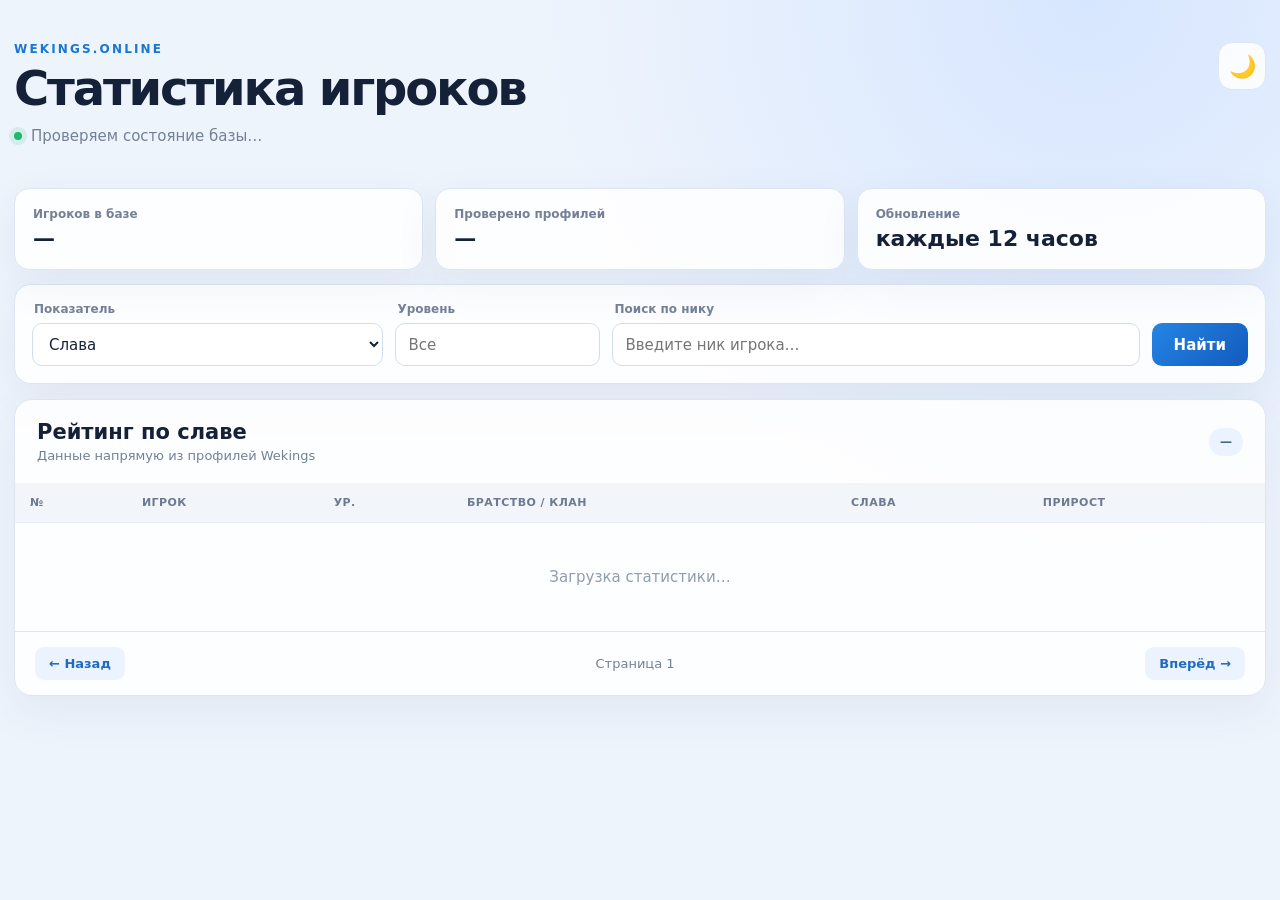
<file: index.html>
<!doctype html>
<html lang="ru">
<head>
  <meta charset="utf-8">
  <meta name="viewport" content="width=device-width,initial-scale=1">
  <meta name="theme-color" content="#0d1627">
  <title>Wekings — статистика игроков</title>
  <link rel="stylesheet" href="/static/style.css">
</head>
<body>
  <main class="page">
    <header>
      <div>
        <p class="brand">WEKINGS.ONLINE</p>
        <h1>Статистика игроков</h1>
        <p class="status"><i></i><span id="statusText">Проверяем состояние базы…</span></p>
      </div>
      <button id="theme" class="theme" aria-label="Сменить тему">🌙</button>
    </header>

    <section class="hero-stats">
      <article><span>Игроков в базе</span><strong id="totalPlayers">—</strong></article>
      <article><span>Проверено профилей</span><strong id="progress">—</strong></article>
      <article><span>Обновление</span><strong>каждые 12 часов</strong></article>
    </section>

    <section class="controls">
      <label><span>Показатель</span>
        <select id="sort">
          <option value="glory">Слава</option>
          <option value="stat_sum">Сумма характеристик</option>
          <option value="power">Сила</option>
          <option value="defense">Защита</option>
          <option value="agility">Ловкость</option>
          <option value="mastery">Мастерство</option>
          <option value="vitality">Живучесть</option>
          <option value="wins">Победы</option>
          <option value="losses">Поражения</option>
          <option value="dragon_wins">Победы над Драконом</option>
          <option value="serpent_wins">Победы над Змеем</option>
        </select>
      </label>
      <label><span>Уровень</span><input id="level" type="number" min="1" placeholder="Все"></label>
      <label class="search"><span>Поиск по нику</span><input id="query" placeholder="Введите ник игрока…"></label>
      <button id="find">Найти</button>
    </section>

    <section class="card">
      <div class="card-head">
        <div><h2 id="tableTitle">Рейтинг по славе</h2><p>Данные напрямую из профилей Wekings</p></div>
        <span id="resultCount">—</span>
      </div>
      <div class="table-wrap">
        <table>
          <thead><tr><th>№</th><th>Игрок</th><th>Ур.</th><th>Братство / клан</th><th id="metricTitle">Слава</th><th>Прирост</th></tr></thead>
          <tbody id="rows"><tr><td colspan="6" class="loading">Загрузка статистики…</td></tr></tbody>
        </table>
      </div>
      <footer>
        <button id="prev">← Назад</button>
        <span id="pageText">Страница 1</span>
        <button id="next">Вперёд →</button>
      </footer>
    </section>
  </main>
  <script src="/static/app.js"></script>
</body>
</html>
</file>
<file: static/style.css>
:root{--bg:#eef4fc;--panel:rgba(255,255,255,.88);--text:#142139;--muted:#738097;--line:#dce5f2;--blue:#1976d2;--green:#14985c}
*{box-sizing:border-box}body{margin:0;background:radial-gradient(circle at 85% 0,#d7e6ff 0,transparent 34rem),var(--bg);color:var(--text);font:15px Inter,system-ui,sans-serif;min-height:100vh}button,input,select{font:inherit}.page{width:min(1280px,calc(100% - 28px));margin:auto;padding:42px 0 70px}header{display:flex;justify-content:space-between;align-items:flex-start}.brand{color:var(--blue);font-size:12px;font-weight:900;letter-spacing:.18em;margin:0 0 8px}h1{font-size:clamp(32px,5vw,48px);line-height:1;margin:0;letter-spacing:-.045em}.status{display:flex;align-items:center;gap:9px;color:var(--muted)}.status i{width:8px;height:8px;background:#22b66f;border-radius:50%;box-shadow:0 0 0 5px #22b66f20}.theme{width:48px;height:48px;border:1px solid var(--line);background:var(--panel);border-radius:14px;font-size:22px}.hero-stats{display:grid;grid-template-columns:repeat(3,1fr);gap:12px;margin:28px 0 14px}.hero-stats article,.controls,.card{background:var(--panel);border:1px solid var(--line);box-shadow:0 15px 45px #2a477212}.hero-stats article{padding:18px;border-radius:15px;display:flex;flex-direction:column}.hero-stats span{font-size:12px;color:var(--muted);font-weight:700}.hero-stats strong{font-size:22px;margin-top:5px}.controls{display:grid;grid-template-columns:1.2fr .7fr 1.8fr auto;gap:12px;padding:17px;border-radius:17px;align-items:end}.controls label>span{display:block;font-size:12px;color:var(--muted);font-weight:700;margin:0 0 7px 2px}.controls input,.controls select{height:43px;width:100%;border:1px solid #d3deed;border-radius:10px;padding:0 12px;color:var(--text);background:#fff}.controls button{height:43px;border:0;border-radius:10px;padding:0 22px;background:linear-gradient(135deg,#2585e4,#125abe);color:#fff;font-weight:800}.card{margin-top:15px;border-radius:18px;overflow:hidden}.card-head{display:flex;justify-content:space-between;align-items:center;padding:20px 22px}.card-head h2{margin:0;font-size:21px}.card-head p{margin:4px 0 0;color:var(--muted);font-size:13px}.card-head>span{background:#eaf3ff;color:#426489;border-radius:99px;padding:7px 11px;font-size:12px;font-weight:800}.table-wrap{overflow:auto}table{width:100%;border-collapse:collapse;min-width:940px}th{background:#f2f6fb;color:#6d7a90;text-align:left;text-transform:uppercase;letter-spacing:.04em;font-size:11px;padding:13px 15px}td{border-top:1px solid #e8eef6;padding:12px 15px}tbody tr:hover{background:#f6f9fe}.rank{width:58px;text-align:center;font-weight:800;color:#778399}td a{color:#1674cf;text-decoration:none;font-weight:800}.level{display:inline-grid;place-items:center;background:#e7f2fb;color:#39627f;border-radius:8px;min-width:30px;height:25px;font-size:12px}.group{color:#69778c}.value{font-weight:800;font-variant-numeric:tabular-nums}.gain{color:var(--green);font-weight:800}.muted,.loading{color:#919caf}.loading{text-align:center;padding:45px}footer{display:flex;justify-content:space-between;align-items:center;border-top:1px solid var(--line);padding:15px 20px;color:var(--muted);font-size:13px}footer button{border:0;border-radius:9px;background:#eaf3fe;color:#206bc0;padding:9px 14px;font-weight:800}footer button:disabled{opacity:.45}
body.dark{--bg:#0b0b0c;--panel:#161616f2;--text:#f7f7f7;--muted:#b7b7b7;--line:#3a3a3d;background:linear-gradient(180deg,#101011 0,#080809 100%);color-scheme:dark}body.dark .controls input,body.dark .controls select{background:#0f0f10;border-color:#4a4a4d;color:#fff}body.dark th{background:#151516;color:#d7d7d7}body.dark td{border-color:#3b3b3e}body.dark td.player-name a{color:#fff}body.dark tbody tr:hover{background:#242426}body.dark .card-head>span,body.dark footer button{background:#252526;color:#fff}
.modes{display:flex;gap:9px;margin:27px 0 14px}.modes button{min-height:48px;padding:0 20px;border:1px solid #bdd5ef;border-radius:12px;background:var(--panel);color:#536079;font-weight:800}.modes button small{display:block;font-size:10px}.modes button.active{color:#fff;border-color:transparent;background:linear-gradient(135deg,#2585e4,#125abe);box-shadow:0 9px 24px #1976d238}.hidden{display:none!important}.controls:has(.date-control:not(.hidden)){grid-template-columns:1fr 1fr 1.15fr .6fr 1.5fr auto}
.player-detail{margin-top:15px;padding:22px;background:var(--panel);border:1px solid var(--line);border-radius:18px;box-shadow:0 15px 45px #2a477212}.detail-head{display:flex;align-items:flex-start;justify-content:space-between;gap:20px}.detail-head p{margin:0 0 4px;color:var(--blue);font-size:11px;font-weight:900;text-transform:uppercase;letter-spacing:.1em}.detail-head h2{margin:0;font-size:27px}.detail-head a{color:#fff;background:linear-gradient(135deg,#2585e4,#125abe);padding:10px 14px;border-radius:10px;text-decoration:none;font-weight:800}.detail-meta{display:flex;flex-wrap:wrap;gap:7px;margin-top:10px}.detail-meta span{padding:5px 9px;background:#eaf3ff;color:#426489;border-radius:99px;font-size:12px;font-weight:700}.detail-dates{display:flex;gap:12px;margin:20px 0 14px}.detail-dates label{min-width:220px}.detail-dates span{display:block;color:var(--muted);font-size:12px;font-weight:700;margin:0 0 6px 2px}.detail-dates select{height:41px;width:100%;padding:0 10px;border:1px solid #d3deed;border-radius:10px;background:#fff;color:var(--text)}.metric-grid{display:grid;grid-template-columns:repeat(4,1fr);gap:9px}.metric-card{display:grid;grid-template-columns:1fr auto;align-items:end;gap:4px 10px;padding:14px;border:1px solid var(--line);border-radius:12px;background:#f8fbff}.metric-card>span{grid-column:1/-1;color:var(--muted);font-size:11px;font-weight:700}.metric-card strong{font-size:20px;font-variant-numeric:tabular-nums}.metric-card small{font-weight:800;text-align:right}.delta.up{color:#55cf8a}.delta.down{color:#ff6868}.delta.zero{color:var(--muted)}body.dark .detail-meta span{background:#29292b;color:#fff}body.dark .detail-dates select{background:#0f0f10;border-color:#4a4a4d;color:#fff}body.dark .metric-card{background:#202022}
.last-snapshot{margin:3px 0 0 17px;color:var(--muted);font-size:11px}.scan-progress{background:var(--panel);border:1px solid var(--line);border-radius:14px;padding:13px 17px;margin:0 0 14px}.scan-progress>div:first-child{display:flex;justify-content:space-between}.scan-progress span,.scan-progress small{color:var(--muted);font-size:11px}.progress-track{height:7px;background:#333336;border-radius:99px;overflow:hidden;margin:8px 0}.progress-track i{display:block;height:100%;background:linear-gradient(90deg,#2585e4,#22b66f);border-radius:inherit;transition:width .4s}.filter-toggle,.mobile-nav{display:none}.detail-chart{margin:5px 0 14px;padding:14px;border:1px solid var(--line);border-radius:13px;background:#f8fbff}.detail-chart>div{display:flex;justify-content:space-between;align-items:center}.detail-chart small{color:var(--muted)}.detail-chart svg{display:block;width:100%;height:190px;margin-top:8px}.chart-axis{stroke:var(--line);stroke-width:2}.chart-line{fill:none;stroke:#399cff;stroke-width:4;stroke-linecap:round;stroke-linejoin:round}.chart-dot{fill:#111;stroke:#399cff;stroke-width:3}.chart-label,.chart-empty{fill:var(--muted);font-size:11px}body.dark .detail-chart{background:#202022}
.stats-row .player-name{white-space:nowrap}.stats-row .player-name small{margin-left:7px;color:var(--muted);font-size:11px;font-weight:700}.stats-row .stat-number{font-weight:700;font-variant-numeric:tabular-nums}
.copy-nick{flex:0 0 auto;width:22px;height:22px;margin-left:6px;padding:0;border:0;border-radius:6px;background:#29292b;color:#d7d7d7;font-size:14px;line-height:1;cursor:pointer}.copy-nick:hover{background:#3b3b3e;color:#fff}.copy-toast{position:fixed;left:50%;bottom:82px;z-index:100;transform:translate(-50%,18px);padding:9px 15px;border:1px solid #4a4a4d;border-radius:99px;background:#202022;color:#fff;font-size:12px;font-weight:800;opacity:0;pointer-events:none;transition:.2s}.copy-toast.show{opacity:1;transform:translate(-50%,0)}
.organization-toggle{display:flex;align-items:center;gap:9px;width:100%;padding:0;border:0;background:transparent;color:var(--text);font-weight:850;text-align:left;cursor:pointer}.organization-toggle span{width:13px;color:var(--muted);font-size:10px}.organization-row{cursor:pointer}.organization-row .member-count{font-variant-numeric:tabular-nums}.organization-row .member-count>span{margin-left:5px}.change-up{color:#55cf8a;font-weight:850}.change-down{color:#ff6868;font-weight:850}.change-zero{color:var(--muted)}.organization-members>td{padding:14px 18px 18px;background:#101011}.membership-changes{display:flex;flex-wrap:wrap;gap:8px;margin-bottom:10px}.membership-list{padding:7px 10px;border-radius:8px;font-size:12px}.membership-list.joined{color:#72dfa0;background:#143522}.membership-list.left{color:#ff8585;background:#3b1b1b}.level-player-name .game-profile-link{color:#fff!important;text-decoration:none;font-weight:800}.level-player-name .game-profile-link:hover{color:#fff!important}
.organization-player-list{display:grid;grid-template-columns:repeat(4,minmax(0,1fr));gap:7px}.org-player{display:grid;grid-template-columns:27px minmax(0,1fr) auto;align-items:center;gap:7px;min-width:0;padding:8px 10px;border:1px solid var(--line);border-radius:8px;background:#1c1c1e;color:#fff;cursor:pointer}.org-player-place{color:#9ba6b8;text-align:center;font-size:12px;font-variant-numeric:tabular-nums}.org-player span{overflow:hidden;text-overflow:ellipsis;white-space:nowrap;font-weight:750;text-align:left}.org-player small{color:var(--muted);font-size:10px}.org-player:hover{border-color:#2585e4;background:#222c38}
@media(max-width:760px){.page{width:calc(100% - 18px);padding-top:24px}.hero-stats{grid-template-columns:1fr}.hero-stats article{flex-direction:row;align-items:baseline;justify-content:space-between}.controls{grid-template-columns:1fr 1fr}.controls .search{grid-column:1/-1}.controls button{grid-column:1/-1}.card-head{padding:17px}.card-head>span{display:none}}@media(max-width:450px){h1{font-size:32px}.controls{grid-template-columns:1fr}.controls .search{grid-column:auto}.hero-stats strong{font-size:18px}footer{padding:12px}footer span{font-size:11px}}
@media(max-width:760px){.modes{overflow-x:auto}.modes button{white-space:nowrap;padding:0 14px}.controls:has(.date-control:not(.hidden)){grid-template-columns:1fr 1fr}}
@media(max-width:760px){.detail-head{display:block}.detail-head a{display:inline-block;margin-top:14px}.detail-dates{display:grid;grid-template-columns:1fr 1fr}.detail-dates label{min-width:0}.metric-grid{grid-template-columns:repeat(2,1fr)}}
@media(max-width:450px){.controls:has(.date-control:not(.hidden)){grid-template-columns:1fr}}
@media(max-width:450px){.player-detail{padding:16px}.detail-dates,.metric-grid{grid-template-columns:1fr}}
@media(max-width:760px){
  .page{width:100%;padding:20px 10px 45px}
  header{padding:0 4px}.theme{width:42px;height:42px}
  h1{font-size:34px}.status{font-size:13px}
  .modes{margin-top:22px}.modes button{min-height:44px;flex:1;padding:0 9px;font-size:13px}
  .hero-stats{grid-template-columns:repeat(3,1fr);gap:7px;margin-top:18px}
  .hero-stats article{display:block;padding:12px 10px;min-width:0}
  .hero-stats span{display:block;font-size:10px;min-height:25px}
  .hero-stats strong{display:block;font-size:16px;white-space:nowrap}
  .controls,.controls:has(.date-control:not(.hidden)){grid-template-columns:1fr 1fr;padding:12px;gap:10px}
  .controls .search{grid-column:1/-1}.controls button{grid-column:1/-1;height:46px}
  .controls label>span{font-size:11px}.controls input,.controls select{height:42px}
  .card{border-radius:14px}.card-head{padding:14px 12px}.card-head h2{font-size:19px}.card-head p{font-size:11px}
  .table-wrap{overflow:visible}table{display:block;min-width:0;padding:0}
  thead{display:none}tbody{display:block}tbody tr{display:grid;grid-template-columns:38px minmax(0,1fr) auto;grid-template-rows:auto auto;border:0;border-top:1px solid var(--line);border-radius:0;padding:7px 12px;background:transparent}
  td{display:flex;align-items:center;border:0;padding:1px 0;font-size:12px;min-width:0}
  td::before{display:none}
  td.rank{grid-row:1/3;grid-column:1;width:auto;justify-content:flex-start;font-size:15px}
  td.player-name{grid-row:1;grid-column:2;justify-content:flex-start;overflow:hidden}
  td.player-name a{display:block;max-width:calc(100% - 28px);overflow:hidden;text-overflow:ellipsis;white-space:nowrap;font-size:15px}
  .copy-nick{width:19px;height:19px;margin-left:4px;font-size:12px}
  td:nth-child(3){grid-row:2;grid-column:2;justify-content:flex-start}
  td:nth-child(3)::before{display:inline;content:"ур. ";margin-right:3px;color:var(--muted);font-size:10px}
  td:nth-child(3) .level{display:inline;background:none;color:var(--muted);min-width:0;height:auto;font-size:11px}
  td:nth-child(4),td:nth-child(5){display:none}
  td.value{grid-row:1;grid-column:3;justify-content:flex-end;font-size:16px}
  td.gain,td.muted:nth-child(7){grid-row:2;grid-column:3;justify-content:flex-end;font-size:11px}
  td.loading{display:block;grid-column:1/-1;padding:28px 8px;text-align:center}
  footer{padding:12px 10px}
  body.dark tbody tr{background:#202022}
  .filter-toggle{display:block;width:100%;height:43px;margin-bottom:9px;border:1px solid #bdd5ef;border-radius:11px;background:var(--panel);color:var(--blue);font-weight:800}
  .controls{display:none}.controls.mobile-open{display:grid}
  .mobile-nav{position:fixed;display:grid;grid-template-columns:repeat(3,1fr);left:0;right:0;bottom:0;z-index:50;padding:7px 10px max(7px,env(safe-area-inset-bottom));background:rgba(255,255,255,.94);border-top:1px solid var(--line);box-shadow:0 -8px 30px #1a355522;backdrop-filter:blur(12px)}
  .mobile-nav button{border:0;background:transparent;color:var(--muted);font-size:11px;font-weight:800}.mobile-nav button span{display:block;font-size:20px;margin-bottom:2px}.mobile-nav button.active{color:var(--blue)}
  body.dark .mobile-nav{background:rgba(15,15,16,.97)}
  .detail-chart{padding:9px}.detail-chart>div{display:block}.detail-chart small{display:block;margin-top:2px}.detail-chart svg{height:155px}
  table.organization-table{display:table;min-width:0}
  table.organization-table thead{display:table-header-group}
  table.organization-table tbody{display:table-row-group}
  table.organization-table tr{display:table-row;padding:0;background:transparent}
  table.organization-table th{display:table-cell;padding:8px 4px;font-size:8px}
  table.organization-table td{display:table-cell!important;padding:9px 4px;border-top:1px solid var(--line);font-size:11px}
  table.organization-table .rank{width:32px;text-align:center;font-size:12px}
  table.organization-table .organization-name{max-width:135px}
  table.organization-table .organization-toggle{gap:4px;font-size:12px;overflow:hidden}
  table.organization-table .organization-toggle{white-space:nowrap;text-overflow:ellipsis}
  table.organization-table .organization-toggle span{flex:none}
  table.organization-table .member-count{text-align:center;white-space:nowrap}
  table.organization-table .value,table.organization-table .organization-change{text-align:right;white-space:nowrap;font-size:12px}
  table.organization-table .organization-members>td{padding:9px}
  .organization-player-list{grid-template-columns:1fr}
  .org-player{font-size:12px}
  .membership-changes{display:block}.membership-list+.membership-list{margin-top:6px}
}
@media(max-width:390px){
  h1{font-size:30px}.brand{font-size:10px}
  .hero-stats{grid-template-columns:1fr}.hero-stats article{display:flex;min-height:0}
  .hero-stats span{min-height:0}.controls,.controls:has(.date-control:not(.hidden)){grid-template-columns:1fr}
  .controls .search,.controls button{grid-column:auto}
}
@media(max-width:760px){
  table.stats-table{padding:0 4px 8px}
  table.stats-table thead{display:block}
  table.stats-table thead tr,table.stats-table tbody .stats-row{display:grid;grid-template-columns:30px minmax(112px,1fr) repeat(5,minmax(36px,44px));padding:0;background:transparent}
  table.stats-table th{display:block;padding:7px 2px;text-align:center;font-size:9px;overflow:hidden}
  table.stats-table th:nth-child(2){text-align:left}
  table.stats-table tbody .stats-row td{display:flex!important;grid-row:auto;grid-column:auto;justify-content:center;padding:5px 2px;border:0;border-top:1px solid var(--line);font-size:11px;min-width:0}
  table.stats-table tbody .stats-row .rank{font-size:12px}
  table.stats-table tbody .stats-row .player-name{justify-content:flex-start;overflow:hidden}
  table.stats-table tbody .stats-row .player-name a{font-size:12px}
  table.stats-table tbody .stats-row .player-name small{margin-left:4px;font-size:9px}
  table.stats-table tbody .stats-row .stat-number{font-size:11px}
}

/* V39 — compact black-and-gold interface */
:root{--gold:#d5a94f;--gold-bright:#f0cf7a;--gold-line:#5c4826}
body.dark{--bg:#090908;--panel:#11110ff5;--text:#f5f1e8;--muted:#aaa59b;--line:#37332c;--blue:#d5a94f;background:radial-gradient(circle at 50% -18rem,#2d2618 0,transparent 32rem),#090908}
.site-header{display:grid;grid-template-columns:64px minmax(0,1fr) auto;align-items:center;gap:15px;padding:4px 0 9px}
.site-mark{width:58px;height:58px}
.site-heading h1{font-family:Georgia,"Times New Roman",serif;font-size:clamp(29px,4vw,42px);font-weight:700;letter-spacing:-.025em}
.site-heading .brand{margin-bottom:4px;color:var(--gold);font-size:10px}
.site-heading .status{margin:8px 0 0;font-size:13px}
.today-badge{align-self:start;margin-top:6px;padding:7px 10px;border:1px solid var(--gold-line);border-radius:8px;background:#171510;color:var(--gold-bright);font-family:Georgia,serif;font-size:12px;font-weight:700;letter-spacing:.06em}
.attack-schedule{display:grid;grid-template-columns:minmax(260px,1fr) minmax(260px,1fr) auto;align-items:center;gap:10px;margin:4px 0 13px;padding:10px 13px;border:1px solid var(--gold-line);border-radius:10px;background:linear-gradient(90deg,#12110e,#0d0d0c);box-shadow:0 10px 32px #0005}
.attack-event{display:flex;align-items:center;gap:7px;min-width:0;padding:7px 10px;border:1px solid #37322a;border-radius:8px;background:#181715;font-size:13px}
.attack-event b{color:#f4eee3}.attack-event strong{margin-left:auto;color:var(--gold-bright);font-size:12px;white-space:nowrap}
.attack-event.serpent strong{color:#a7dbb8}.attack-schedule>small{color:#817b71;font-size:9px;white-space:nowrap}.attack-refresh{border:1px solid var(--gold-line);border-radius:7px;background:#171510;color:#c9a85a;padding:5px 8px;font-size:10px;cursor:pointer;white-space:nowrap}.attack-refresh:disabled{opacity:.55;cursor:wait}.attack-schedule.waiting{opacity:.78}
.modes{display:grid;grid-template-columns:repeat(9,minmax(0,1fr));gap:0;margin:20px 0 13px;border:1px solid var(--gold-line);border-radius:10px;overflow:hidden;background:#0e0e0d}
.modes button{display:flex;align-items:center;justify-content:center;gap:7px;min-width:0;min-height:52px;padding:0 8px;border:0;border-right:1px solid var(--gold-line);border-radius:0;background:transparent;color:#aaa498;font-size:13px}
.modes button:last-child{border-right:0}.modes button small{font-size:9px}
.modes button.active{color:#10100e;background:linear-gradient(180deg,#efd37d,#c79639);box-shadow:none;text-shadow:0 1px #fff6}
.mode-icon{color:var(--gold);font-family:Georgia,serif;font-size:17px}.modes button.active .mode-icon{color:#211a0e}
body.dark .controls,body.dark .card,body.dark .player-detail{border-color:var(--gold-line);box-shadow:0 14px 50px #0008}
body.dark .controls input,body.dark .controls select{border-color:#55482e;background:#0b0b0a}
body.dark .controls button#find,.detail-head a{background:linear-gradient(180deg,#e3bd65,#b98128);color:#15110a}
.rank-medal{display:inline-grid;place-items:center;width:25px;height:25px;border:1px solid #8f6c2c;border-radius:50%;background:linear-gradient(145deg,#f3d575,#a86e1b);color:#2b1c06;font-size:11px;font-weight:950;box-shadow:inset 0 1px #fff8}
.rank-medal.place-2{border-color:#a3a5a8;background:linear-gradient(145deg,#f4f4f2,#898b90);color:#25272a}
.rank-medal.place-3{border-color:#965f38;background:linear-gradient(145deg,#eab180,#8d4e26);color:#2c160b}
.rank-number{color:#9d9588;font-variant-numeric:tabular-nums}
.mobile-level{display:none;color:var(--gold);font-size:10px;font-weight:700}
body.dark td.player-name a{color:#fff}.copy-nick{color:#cdb36f;border:1px solid #4b422f;background:#1d1b17}
body.dark .card-head>span{border:1px solid #4e432c;background:#1d1a14;color:var(--gold-bright)}

@media(max-width:760px){
  .page{width:100%;padding:12px 12px 76px}
  .site-header{grid-template-columns:48px minmax(0,1fr) auto;gap:10px;padding:5px 2px 9px;border-bottom:1px solid #2b271f}
  .site-mark{width:45px;height:45px}.site-heading .brand{display:none}
  .site-heading h1{font-size:19px;line-height:1.05;letter-spacing:0}
  .site-heading .status{gap:7px;margin:6px 0 0;font-size:10px;white-space:nowrap;overflow:hidden;text-overflow:ellipsis}
  .site-heading .status i{width:6px;height:6px;box-shadow:0 0 0 3px #22b66f20}
  .today-badge{margin-top:2px;padding:6px 7px;font-size:10px}
  .attack-schedule{grid-template-columns:1fr 1fr;gap:6px;margin:7px 0 10px;padding:8px;border-radius:9px}
  .attack-event{display:grid;grid-template-columns:auto 1fr;gap:2px 5px;padding:7px;font-size:11px}
  .attack-event strong{grid-column:1/-1;margin:0;font-size:9px;white-space:normal;line-height:1.25}.attack-schedule>small{grid-column:1/-1;text-align:right;font-size:8px}.attack-refresh{justify-self:end;font-size:9px;padding:4px 7px}
  .modes{grid-template-columns:repeat(6,minmax(0,1fr));margin:10px 0;border-radius:8px}
  .modes button{display:block;min-height:48px;padding:6px 1px;border-right:1px solid #3b321f;font-size:9px;line-height:1.05;white-space:normal}
  .modes button small{margin-top:2px;font-size:7px}.mode-icon{display:block;margin:0 0 4px;font-size:14px}
  .controls,.controls:has(.date-control:not(.hidden)){display:grid;grid-template-columns:minmax(0,1.3fr) minmax(0,1fr) 42px;gap:7px;margin:0 0 10px;padding:9px;border-radius:10px;background:#10100f}
  .controls label{display:none}.controls #toWrap:not(.hidden),.controls #fromWrap:not(.hidden),.controls #sort:not(.hidden){display:block}
  .controls #sort{display:block}.controls #sort.closest{display:block}
  .controls label:has(#sort):not(.hidden){display:block}
  .controls label>span{display:none}.controls input,.controls select{height:38px;padding:0 8px;border-radius:7px;font-size:11px}
  .controls #fromWrap:not(.hidden){grid-column:1}.controls #toWrap:not(.hidden){grid-column:1}
  .controls label:has(#sort):not(.hidden){grid-column:2}
  .controls #find{display:none}
  .filter-toggle{display:block;grid-column:3;width:42px;height:38px;margin:0;padding:0;border:1px solid #7b6131;border-radius:7px;background:#181610;color:var(--gold);font-size:19px}
  .controls.mobile-open{grid-template-columns:1fr 1fr 42px}
  .controls.mobile-open label:has(#level),.controls.mobile-open label.search{display:block;grid-column:1/-1}
  .controls.mobile-open #find{display:block;grid-column:1/-1;height:39px}
  .controls.mobile-open .filter-toggle{background:var(--gold);color:#171107}
  .card{margin:0;border-radius:11px}.card-head{padding:13px 13px 10px;border-bottom:1px solid #312d25}
  .card-head h2{font-family:Georgia,"Times New Roman",serif;font-size:19px;color:#f5f1e8}
  .card-head p{margin-top:3px;color:#8f897f;font-size:9px}.card-head>span{display:block;padding:5px 7px;font-size:9px}
  table{padding:0}.table-wrap{overflow:visible}
  tbody tr{grid-template-columns:43px minmax(0,1fr) auto;min-height:58px;padding:8px 11px;border-top:0;border-bottom:1px solid #332f28}
  body.dark tbody tr{background:#11110f}body.dark tbody tr:nth-child(even){background:#151411}
  td.rank{align-items:center;justify-content:center;font-size:12px}
  .rank-medal{width:26px;height:26px;font-size:10px}.rank-number{font-size:13px}
  td.player-name{align-self:end;gap:3px}
  td.player-name a{max-width:calc(100% - 50px);font-family:Georgia,"Times New Roman",serif;font-size:14px;line-height:1.15}
  .copy-nick{width:20px;height:20px;border-radius:5px;font-size:11px}.mobile-level{display:inline;margin-left:2px}
  td:nth-child(3){display:none}
  td.value{align-self:end;color:#f4d57d;font-family:Georgia,"Times New Roman",serif;font-size:17px}
  td.gain,td.muted:nth-child(7){align-self:start;margin-top:2px;color:#5ec88a;font-size:10px}
  td.muted:nth-child(7){color:#807a70}
  footer{padding:9px 10px}footer button{padding:7px 10px;background:#1c1913;color:var(--gold)}
  .filter-toggle+.controls{margin-top:0}
  .scan-progress{margin-bottom:10px;border-color:var(--gold-line);border-radius:10px;padding:10px 12px}
  .mobile-nav{grid-template-columns:repeat(3,1fr);padding:6px 8px max(6px,env(safe-area-inset-bottom));border-top:1px solid #5d4926;background:#0b0b09f7;box-shadow:0 -8px 28px #000b}
  .mobile-nav button{padding:2px 0;color:#817b71;font-family:Georgia,"Times New Roman",serif;font-size:9px}
  .mobile-nav .nav-icon{display:block;margin:0 0 2px;color:#817b71;font-size:19px;line-height:1}
  .mobile-nav button.active{color:var(--gold-bright)}.mobile-nav button.active .nav-icon{color:var(--gold)}
  .player-detail{margin-top:10px;border-radius:11px;padding:13px}
  table.organization-table .rank-medal{width:23px;height:23px}
  table.organization-table .organization-name{max-width:120px}
  .organization-player-list{gap:5px}.org-player{border-color:#443a29;background:#151411}
}
@media(max-width:390px){
  .modes{grid-template-columns:repeat(3,1fr)}.modes button:nth-child(3){border-right:0}.modes button:nth-child(-n+3){border-bottom:1px solid #3b321f}
  .site-heading h1{font-size:17px}.today-badge{font-size:9px}
}
.org-player{text-decoration:none}

/* V48 — compact player statistics window */
body.modal-open{overflow:hidden}
.player-detail{position:fixed!important;inset:0;z-index:120;display:flex;align-items:center;justify-content:center;margin:0!important;padding:24px!important;border:0!important;border-radius:0!important;background:#000b!important;overflow:auto;box-shadow:none!important;backdrop-filter:blur(5px)}
.player-detail.hidden{display:none!important}
.player-detail-panel{position:relative;width:min(100%,980px);max-height:88vh;padding:24px;background:#11110f;border:1px solid var(--gold-line);border-radius:16px;box-shadow:0 24px 80px #000;overflow:auto}
.close-player-detail{position:absolute;top:12px;right:12px;z-index:2;display:grid;place-items:center;width:34px;height:34px;padding:0;border:1px solid #65502b;border-radius:50%;background:#1c1913;color:var(--gold-bright);font-size:25px;line-height:1;cursor:pointer}
.close-player-detail:hover{background:var(--gold);color:#171107}
.player-detail-panel .detail-head{padding-right:42px}
.show-stats{flex:0 0 auto;display:inline-grid;place-items:center;width:23px;height:23px;margin-left:6px;padding:0;border:1px solid #6d5529;border-radius:6px;background:#1d1a14;color:var(--gold-bright);font-size:14px;line-height:1;cursor:pointer}
.show-stats:hover{border-color:var(--gold);background:#312713;color:#fff0bc}
.stats-bars{display:flex;align-items:flex-end;justify-content:center;gap:2px;width:13px;height:13px}
.stats-bars i{display:block;width:3px;border-radius:1px 1px 0 0;background:currentColor}
.stats-bars i:nth-child(1){height:6px}.stats-bars i:nth-child(2){height:11px}.stats-bars i:nth-child(3){height:8px}
.org-player{grid-template-columns:27px minmax(0,1fr) auto 24px}
.org-player-name{min-width:0;color:#fff;text-decoration:none;overflow:hidden}
.org-player-name span{display:block}
.org-player .show-stats{margin-left:0}
@media(max-width:760px){
  .player-detail{padding:10px!important}
  .player-detail-panel{max-height:92vh;padding:17px 13px 16px;border-radius:12px}
  .player-detail-panel .detail-head{padding-right:34px}
  .close-player-detail{top:8px;right:8px;width:30px;height:30px;font-size:22px}
  .show-stats{width:21px;height:21px;margin-left:4px;font-size:12px}
  .org-player{grid-template-columns:25px minmax(0,1fr) auto 22px}
}

/* V57 — collapsible Life WEKINGS */
.life-toggle{color:#f1c96d!important}.life-panel{margin:0 0 14px;padding:16px;border:1px solid var(--gold-line);border-radius:14px;background:#11110f}.life-panel.hidden{display:none}
.life-head{display:flex;align-items:flex-start;justify-content:space-between;gap:12px;margin-bottom:12px}.life-head h2{margin:0;color:#f5f1e8;font-family:Georgia,"Times New Roman",serif;font-size:22px}.life-head p{margin:4px 0 0;color:#8f897f;font-size:11px}.life-head button{padding:7px 10px;border:1px solid #5d4926;border-radius:8px;background:#1b1812;color:var(--gold-bright)}
.life-periods{display:flex;gap:7px;margin-bottom:12px}.life-periods button{padding:8px 13px;border:1px solid #4b3c23;border-radius:999px;background:#171510;color:#aaa39a}.life-periods button.active{border-color:var(--gold);background:#332817;color:#ffe7a1}
.life-heroes{display:grid;grid-template-columns:repeat(4,minmax(0,1fr));gap:8px;margin-bottom:12px}.life-hero{min-width:0;padding:10px;border:1px solid #3b3428;border-radius:10px;background:#161510}.life-hero span{display:block;color:#9f988d;font-size:9px;white-space:nowrap;overflow:hidden;text-overflow:ellipsis}.life-hero strong{display:block;margin-top:5px;color:#f4efe4;font-size:12px;white-space:nowrap;overflow:hidden;text-overflow:ellipsis}.life-hero b{display:block;margin-top:3px;color:#68cf8f;font-size:14px}
.life-events{display:grid;grid-template-columns:repeat(2,minmax(0,1fr));gap:7px}.life-event{display:grid;grid-template-columns:32px minmax(0,1fr);gap:8px;align-items:center;padding:9px 10px;border-bottom:1px solid #2d2922;background:#13120f}.life-event-icon{font-size:20px;text-align:center}.life-event a{color:#f3d47c;text-decoration:none;font-weight:700}.life-event p{margin:2px 0 0;color:#b4ada3;font-size:10px}.life-empty{grid-column:1/-1;margin:0;padding:16px;color:#918b82;text-align:center}
@media(max-width:760px){.modes{grid-template-columns:repeat(4,minmax(0,1fr))}.life-panel{padding:11px}.life-head h2{font-size:18px}.life-head button{padding:6px 8px;font-size:10px}.life-periods button{flex:1;padding:7px 5px;font-size:10px}.life-heroes{grid-template-columns:repeat(2,minmax(0,1fr));gap:6px}.life-events{grid-template-columns:1fr}}


/* V59 — daily summary, Hero of the Day, ranking movers */
.life-daily-summary{display:grid;grid-template-columns:repeat(4,minmax(0,1fr));gap:7px;margin:0 0 10px}
.life-daily-summary>div{padding:9px 10px;border:1px solid #3b3428;border-radius:10px;background:linear-gradient(180deg,#191711,#12110e)}
.life-daily-summary b{display:block;color:#f2d178;font-size:13px}.life-daily-summary span{display:block;margin-top:2px;color:#8f897f;font-size:9px}
.life-feature-grid{display:grid;grid-template-columns:1fr 1fr;gap:8px;margin-bottom:10px}
.life-feature-card{padding:12px;border:1px solid #4a3b22;border-radius:12px;background:linear-gradient(145deg,#1d1911,#11110f);min-height:92px}
.life-feature-card header{display:flex;align-items:center;gap:9px}.life-feature-card header>span{font-size:27px}
.life-feature-card small{display:block;color:#a58a4b;font-size:8px;letter-spacing:1.1px}.life-feature-card strong{display:block;color:#f5efe2;font-size:14px;margin-top:2px}
.life-feature-card p{margin:8px 0 0;color:#aaa39a;font-size:10px}.life-feature-card>a{display:inline-block;margin-top:7px;color:#e8c66b;font-size:9px;text-decoration:none}
.rank-move-list{margin-top:7px}.rank-move-list>div{display:flex;justify-content:space-between;gap:8px;padding:3px 0;border-top:1px solid #2e2920;font-size:9px}.rank-move-list span{color:#d8d1c6;overflow:hidden;text-overflow:ellipsis;white-space:nowrap}.rank-move-list b{color:#b8b0a5;white-space:nowrap}.rank-move-list em{color:#68cf8f;font-style:normal}.rank-move-list p{margin:7px 0 0;color:#827c73}
@media(max-width:760px){.life-daily-summary{grid-template-columns:repeat(2,minmax(0,1fr))}.life-feature-grid{grid-template-columns:1fr}.life-feature-card{min-height:0}}

/* V63: ТОП вкладов по приросту суммы характеристик */
.life-contributor-card{display:grid;grid-template-columns:1fr 1fr;gap:18px}
.life-contributor-section+ .life-contributor-section{border-left:1px solid rgba(202,157,63,.22);padding-left:18px}
.life-contributor-section header{display:flex;gap:9px;align-items:center;margin-bottom:8px}
.life-contributor-section header small{display:block;color:#b99751;font-size:10px;letter-spacing:.09em}
.life-contributor-section header strong{display:block;font-size:13px}
.life-contributor-row{display:grid;grid-template-columns:22px 1fr auto;align-items:center;gap:7px;padding:7px 0;border-top:1px solid rgba(255,255,255,.07)}
.life-contributor-rank{color:#c6a65c;font-weight:700}
.life-contributor-row small{display:block;color:#9b978f;font-size:10px;margin-top:2px}
.life-contributor-row b{color:#59d994;font-size:14px}
@media(max-width:760px){
  .life-contributor-card{grid-template-columns:1fr}
  .life-contributor-section+ .life-contributor-section{border-left:0;border-top:1px solid rgba(202,157,63,.22);padding-left:0;padding-top:14px}
}

/* V64: hide Hero Day + organization contributor tops */
.life-feature-hidden{display:none!important}


/* V72 — Топы вчерашнего дня */
.yesterday-tops-toggle{color:#f1c96d!important}
.yesterday-tops-panel{margin:0 0 14px;padding:16px;border:1px solid var(--gold-line);border-radius:14px;background:#11110f}
.yesterday-hero{display:flex;align-items:center;gap:12px;margin-bottom:10px;padding:11px 13px;border:1px solid #5d4926;border-radius:10px;background:linear-gradient(145deg,#211a10,#12110e)}
.yesterday-hero span{color:#b9a36e;font-size:10px}.yesterday-hero a{color:#f3d47c;text-decoration:none;font-weight:800}.yesterday-hero b{margin-left:auto;color:#68cf8f;font-size:12px}
.yesterday-tops-grid{display:grid;grid-template-columns:repeat(4,minmax(0,1fr));gap:8px}
.yesterday-top-card{min-width:0;padding:11px;border:1px solid #3b3428;border-radius:10px;background:#161510}
.yesterday-top-card span{display:block;color:#9f988d;font-size:9px;white-space:nowrap;overflow:hidden;text-overflow:ellipsis}
.yesterday-top-card a{display:block;margin-top:5px;color:#f3d47c;text-decoration:none;font-weight:800;white-space:nowrap;overflow:hidden;text-overflow:ellipsis}
.yesterday-top-card b{display:block;margin-top:4px;color:#68cf8f;font-size:14px}
.yesterday-top-card b.yesterday-negative{color:#ff5b55}
@media(max-width:760px){.yesterday-tops-panel{padding:11px}.yesterday-tops-grid{grid-template-columns:repeat(2,minmax(0,1fr))}.yesterday-hero{align-items:flex-start;flex-wrap:wrap}.yesterday-hero b{margin-left:0;width:100%}}

/* Едина по уровням: раскрытие уровня с 5 параметрами */
table.levels-table{border-collapse:separate;border-spacing:0}
table.levels-table th,table.levels-table td{padding:12px 14px}
table.levels-table .level-group-row{cursor:default}
table.levels-table .level-group-row.open td{border-bottom-color:transparent}
.level-group-title{display:flex;align-items:center;gap:9px;color:var(--text)}
.level-toggle{border:0;background:transparent;color:var(--gold-bright);font-size:13px;padding:2px 4px;cursor:pointer}
.level-up{color:#38c77b;font-weight:800;margin-right:8px}.level-down{color:#ef6868;font-weight:800}
.level-detail-row.hidden{display:none}.level-detail-row>td{padding:0 14px 14px!important}
.level-changes{display:flex;flex-wrap:wrap;gap:6px 18px;padding:8px 12px 12px;border-bottom:1px solid var(--line);font-size:12px}
.level-change.up{color:#5bd38d}.level-change.down{color:#f07a7a}
.level-players-wrap{display:grid;gap:6px;padding-top:10px}
.level-player-header,.level-player-card{display:grid;grid-template-columns:minmax(190px,1.8fr) repeat(5,minmax(75px,1fr));align-items:center;gap:8px}
.level-player-header{padding:0 12px 5px;color:var(--muted);font-size:10px;font-weight:800;text-transform:uppercase}
.level-player-card{padding:8px 12px;border:1px solid var(--line);border-radius:9px;background:rgba(255,255,255,.025)}
.level-player-name{display:flex;align-items:center;gap:10px;min-width:0}.level-player-name>span{width:22px;color:var(--muted);font-variant-numeric:tabular-nums;text-align:right}.level-player-name a{overflow:hidden;text-overflow:ellipsis;white-space:nowrap}
.level-player-stat{display:flex;flex-direction:column;align-items:center;gap:2px}.level-player-stat small{display:none;color:var(--muted);font-size:9px}.level-player-stat b{font-variant-numeric:tabular-nums}
.level-loading{text-align:center;color:var(--muted);padding:16px}
@media(max-width:760px){
  table.levels-table{display:table;min-width:0;width:100%}table.levels-table thead{display:table-header-group}table.levels-table tbody{display:table-row-group}
  table.levels-table tr{display:table-row;padding:0;background:transparent}table.levels-table th{display:table-cell;font-size:9px;padding:8px 5px}table.levels-table td{display:table-cell!important;padding:9px 5px;border-top:1px solid var(--line);font-size:11px}
  .level-group-title{font-size:12px;gap:3px}.level-toggle{font-size:12px;padding:2px}
  .level-detail-row>td{padding:0 5px 10px!important}.level-changes{display:block;font-size:11px;padding:7px 6px 10px}.level-change+.level-change{margin-top:5px}
  .level-player-header{display:grid;grid-template-columns:minmax(105px,1.6fr) repeat(5,minmax(43px,1fr));gap:3px;padding:0 4px 4px;font-size:7px}.level-player-header span:not(:first-child){text-align:center}
  .level-player-card{grid-template-columns:minmax(105px,1.6fr) repeat(5,minmax(43px,1fr));gap:3px;padding:7px 4px;font-size:10px}.level-player-name{gap:4px}.level-player-name>span{width:16px;font-size:9px}.level-player-name a{font-size:10px}.level-player-stat b{font-size:10px}
}


/* V84: organization weekly top — player names are always white, never browser-link blue */
.org-weekly-top{margin:12px 0 14px;padding:0 0 2px}
.org-weekly-title{display:flex;align-items:flex-start;gap:8px;margin-bottom:7px;color:var(--text)}
.org-weekly-title>span{font-size:16px;line-height:1.1}
.org-weekly-title-text{display:flex;flex-direction:column;gap:2px}
.org-weekly-title strong{font-size:13px;color:#f5f1e8}
.org-weekly-title small{font-size:10px;color:#aaa59b}
.org-weekly-list{display:flex;flex-direction:column;gap:4px;max-width:520px}
.org-weekly-item{display:grid;grid-template-columns:22px minmax(0,1fr) auto;align-items:center;gap:7px;min-height:22px}
.org-weekly-item>b{color:var(--gold);font-size:12px}
.org-weekly-item .org-weekly-player,.org-weekly-item .org-weekly-player:link,.org-weekly-item .org-weekly-player:visited,.org-weekly-item .org-weekly-player:hover,.org-weekly-item .org-weekly-player:active{color:#fff!important;text-decoration:none!important;font-weight:800}
.org-weekly-item>strong{color:#55cf8a;font-size:12px}
.org-weekly-top.empty{opacity:.8}
@media (max-width:700px){.org-weekly-list{max-width:none}.org-weekly-item{grid-template-columns:20px minmax(0,1fr) auto}}

/* Luck calculator */

.luck-menu-button{border-left:1px solid var(--gold-line)!important}.luck-selector{display:flex;align-items:end;gap:10px;margin:14px 0}.luck-selector label{display:flex;flex-direction:column;gap:5px;flex:1;max-width:520px}.luck-selector label span{color:#9b9488;font-size:10px;text-transform:uppercase;letter-spacing:.08em}.luck-selector select{height:42px;padding:0 12px;border:1px solid #6d582f;border-radius:9px;background:#0d0d0c;color:#f2eadb;font-size:13px}.luck-selector button{height:42px;border:1px solid #8a6b32;border-radius:9px;background:linear-gradient(180deg,#e3bd65,#b98128);color:#15110a;padding:0 15px;font-weight:900;cursor:pointer}.luck-selector button:disabled{opacity:.45;cursor:not-allowed}.hidden{display:none!important}

.luck-panel{margin-top:15px;padding:18px;background:#111;border:1px solid #4b402e;border-radius:18px;box-shadow:0 15px 45px #0008}.luck-head{display:flex;justify-content:space-between;align-items:flex-start;gap:14px}.luck-head h2{margin:0;color:#f3eee4;font-size:22px}.luck-head p{margin:5px 0 0;color:#aaa59b;font-size:12px}.luck-head button{border:1px solid #4b402e;background:#1b1915;color:#ddd5c7;border-radius:9px;padding:8px 12px;font-weight:800}.luck-actions{display:flex;align-items:center;gap:8px;flex-wrap:wrap;margin:14px 0}.luck-actions button{border:1px solid #6d582f;background:#211c13;color:#f4e6c7;border-radius:9px;padding:9px 13px;font-weight:850;cursor:pointer}.luck-actions button:hover{background:#302719}.luck-actions span{color:#8ee0aa;font-size:12px;font-weight:800}.luck-results{display:flex;flex-direction:column;gap:8px}.luck-receiver{border:1px solid #393328;background:#171512;border-radius:11px;padding:10px 12px}.luck-receiver-head{display:flex;justify-content:space-between;gap:10px;align-items:center;margin-bottom:7px}.luck-receiver-head strong{color:#fff;font-size:14px}.luck-receiver-head span{color:#aaa59b;font-size:10px}.luck-givers{display:flex;flex-direction:column;gap:4px}.luck-giver{display:grid;grid-template-columns:minmax(100px,1fr) 18px minmax(120px,1fr);gap:6px;align-items:center;padding:5px 7px;border-radius:7px;background:#211f1b;font-size:12px}.luck-giver b{color:#fff}.luck-giver span{color:#c7a35b;text-align:center;font-weight:900}.luck-giver strong{color:#fff}.org-luck-action{margin:10px 0}.luck-open{border:1px solid #6d582f;background:#211c13;color:#f4e6c7;border-radius:9px;padding:8px 11px;font-weight:850;cursor:pointer}.luck-open:hover{background:#302719}
@media (max-width:700px){.luck-receiver-head{align-items:flex-start;flex-direction:column;gap:3px}.luck-giver{grid-template-columns:minmax(90px,1fr) 16px minmax(90px,1fr);font-size:11px}}

@media(max-width:760px){.luck-selector{flex-direction:column;align-items:stretch}.luck-selector label{max-width:none}.luck-selector button{width:100%}.luck-menu-button{grid-column:1/-1;border-top:1px solid #3b321f!important;border-left:0!important}}

/* Luck calculator: choose exact recipients and requested amount. */
.luck-member-box{margin:14px 0 10px;padding:13px;border:1px solid #4b402e;background:#12110f;border-radius:13px}.luck-member-head{display:flex;justify-content:space-between;align-items:center;gap:10px;margin-bottom:9px}.luck-member-head strong{font-size:14px;color:#f2eadb}.luck-member-head span{font-size:11px;color:#9f998f}.luck-members{display:flex;flex-direction:column;gap:4px}.luck-member-row{display:grid;grid-template-columns:24px minmax(0,1fr) 76px;align-items:center;gap:9px;padding:7px 9px;background:#211f1b;border:1px solid #302d27;border-radius:8px;cursor:pointer}.luck-member-row:hover{background:#28251f}.luck-member-row input{width:17px;height:17px;accent-color:#c79b45}.luck-member-name{display:flex;align-items:center;justify-content:space-between;gap:10px;min-width:0}.luck-member-name b{color:#fff;font-size:12px;overflow:hidden;text-overflow:ellipsis;white-space:nowrap}.luck-member-name small{color:#9d978e;font-size:10px;white-space:nowrap}.luck-member-amount{height:32px;border:1px solid #5b4b31;border-radius:7px;background:#0e0e0d;color:#f2eadb;text-align:center;font-weight:800}.luck-member-amount:disabled{opacity:.35}.luck-member-tools{display:flex;align-items:center;gap:7px;flex-wrap:wrap;margin-top:9px}.luck-member-tools button{height:36px;padding:0 12px;border:1px solid #5b4b31;border-radius:8px;background:#211c13;color:#f1e4c8;font-weight:800;cursor:pointer}.luck-member-tools button:hover{background:#302719}.luck-member-tools #luckCalculate{margin-left:auto;background:linear-gradient(180deg,#e3bd65,#b98128);color:#15110a;border-color:#8a6b32}.luck-member-tools #luckCalculate:disabled{opacity:.45;cursor:not-allowed}.luck-shortage{margin-top:5px;padding:5px 7px;border-radius:6px;background:#30251a;color:#e1b66d;font-size:10px;font-weight:700}
@media(max-width:700px){.luck-member-head{align-items:flex-start;flex-direction:column;gap:3px}.luck-member-row{grid-template-columns:24px minmax(0,1fr) 62px}.luck-member-name{display:block}.luck-member-name small{display:block;margin-top:2px}.luck-member-tools #luckCalculate{margin-left:0;width:100%}}

/* Luck: searchable brotherhood picker */
.luck-search-label{max-width:520px!important}
.luck-search-wrap{position:relative;width:100%}
.luck-search-wrap input{width:100%;height:42px;padding:0 12px;border:1px solid #6d582f;border-radius:9px;background:#0d0d0c;color:#f2eadb;font-size:13px;box-sizing:border-box;outline:none}
.luck-search-wrap input:focus{border-color:#a47e39;box-shadow:0 0 0 2px rgba(196,154,76,.12)}
.luck-suggestions{position:absolute;z-index:50;top:calc(100% + 5px);left:0;right:0;max-height:290px;overflow-y:auto;padding:5px;border:1px solid #5b4b31;border-radius:9px;background:#15130f;box-shadow:0 14px 35px rgba(0,0,0,.55)}
.luck-suggestion{display:block;width:100%;padding:9px 10px;border:0;border-radius:6px;background:transparent;color:#f3eee4;text-align:left;font-size:12px;font-weight:800;cursor:pointer}
.luck-suggestion:hover,.luck-suggestion:focus{background:#29241c;color:#f5d27c;outline:none}
.luck-suggestion-empty{padding:9px 10px;color:#999187;font-size:11px}
@media(max-width:700px){.luck-search-label{max-width:none!important}.luck-suggestions{max-height:240px}}


/* Luck: compact old-calculator style */
.luck-result-line{margin-top:8px;padding:9px 10px;border-radius:8px;background:#1c1b19;color:#e9e2d6;font-size:13px;line-height:1.45}.luck-inline-giver{white-space:nowrap}.luck-result-line .luck-shortage{display:inline;color:#d8a86b}.luck-receiver{padding:10px 12px}.luck-receiver-head{display:flex;align-items:center;gap:12px}.luck-receiver-head strong{flex:1}.luck-receiver-head span{white-space:nowrap}.luck-menu-button{white-space:nowrap}
@media (max-width:700px){.luck-receiver-head{display:block}.luck-receiver-head span{display:block;margin-top:3px}.luck-result-line{font-size:12px}.luck-menu-button{white-space:normal}}

/* Luck amount buttons: only 5 or 7 */
.luck-member-choices{display:flex;align-items:center;justify-content:flex-end;gap:4px;width:76px}
.luck-member-choice{width:36px;height:32px;padding:0;border:1px solid #5b4b31;border-radius:7px;background:#0e0e0d;color:#f2eadb;font-weight:900;font-size:13px;cursor:pointer}
.luck-member-choice:hover:not(:disabled){background:#302719}
.luck-member-choice.active{background:linear-gradient(180deg,#e3bd65,#b98128);color:#15110a;border-color:#8a6b32}
.luck-member-choice:disabled{opacity:.35;cursor:not-allowed}
@media (max-width:700px){.luck-member-row{grid-template-columns:24px minmax(0,1fr) 76px}.luck-member-choices{width:76px}.luck-member-choice{width:36px}}

/* Краткая памятка в разделе расчёта удачи */
.luck-info{margin:12px 0 14px;padding:12px 14px;border:1px solid #4b402e;background:#15130f;border-radius:12px}
.luck-info-title{color:#e8c878;font-size:12px;font-weight:900;margin-bottom:8px;text-transform:uppercase;letter-spacing:.04em}
.luck-info-grid{display:grid;grid-template-columns:22px minmax(0,1fr);column-gap:7px;row-gap:6px;align-items:start}
.luck-info-grid span{font-size:12px;line-height:1.45;text-align:center;color:#e8c878;font-weight:900}
.luck-info-grid p{margin:0;color:#aaa59b;font-size:11px;line-height:1.4}
.luck-info-grid b{color:#eee5d5}
@media(max-width:700px){.luck-info{padding:11px 12px}.luck-info-grid{grid-template-columns:22px minmax(0,1fr);row-gap:7px}.luck-info-grid p{font-size:11px}}

.luck-potion-badge{min-width:42px;text-align:center;padding:5px 6px;border:1px solid #5b4b31;border-radius:7px;background:#211c13;color:#e3bd65;font-size:10px;font-weight:900}.luck-potion-check{width:17px!important;height:17px!important}.luck-member-tools #luckPotionContinue{background:linear-gradient(180deg,#e3bd65,#b98128);color:#15110a;border-color:#8a6b32;margin-left:auto}.luck-member-tools #luckPotionContinue:disabled{opacity:.45;cursor:not-allowed}@media(max-width:700px){.luck-member-tools #luckPotionContinue{margin-left:0;width:100%}}

/* Game address ticker: duplicate content keeps the scroll seamless. */
.game-links{position:relative;display:flex;align-items:stretch;min-width:0;margin:0 0 16px;border:1px solid #665331;border-radius:10px;background:#191c20;color:#f2e7d0;overflow:hidden;font-size:14px}
.game-links-pause{position:absolute;width:1px;height:1px;opacity:0}
.game-links-control{display:flex;align-items:center;flex:none;padding:10px 12px;background:#29251d;border-right:1px solid #665331;color:#f0cd83;cursor:pointer;font-size:12px;z-index:1}
.game-links-play{display:none}
.game-links-pause:checked+.game-links-control .game-links-stop{display:none}
.game-links-pause:checked+.game-links-control .game-links-play{display:inline}
.game-links-pause:focus-visible+.game-links-control{outline:2px solid #f0cd83;outline-offset:-3px}
.game-links-viewport{min-width:0;overflow:hidden;flex:1;padding:12px 0}
.game-links-track{display:flex;width:max-content;animation:game-links-scroll 65s linear infinite}
.game-links-content{display:flex;align-items:center;gap:32px;flex-shrink:0;padding-right:32px;white-space:nowrap}
.game-links-content strong{color:#f0cd83;font-size:13px}
.game-links-content a{color:#7acbff;text-decoration:underline;text-underline-offset:3px}
.game-links-content a:focus-visible{outline:2px solid #f0cd83;outline-offset:3px}
.game-links-viewport:focus-within .game-links-track,.game-links-pause:checked~.game-links-viewport .game-links-track{animation-play-state:paused}
@media(hover:hover) and (pointer:fine){.game-links-viewport:hover .game-links-track{animation-play-state:paused}}
@keyframes game-links-scroll{to{transform:translateX(-50%)}}
@media(prefers-reduced-motion:reduce){.game-links-control{display:none}.game-links-track{animation:none;width:auto}.game-links-content{flex-wrap:wrap;white-space:normal;gap:10px 24px;padding:0 12px;overflow-wrap:anywhere}.game-links-content[aria-hidden]{display:none}}

.game-links{position:sticky;top:0;z-index:60;box-shadow:0 4px 12px #0006}

.game-origin-setting{display:flex;align-items:center;flex-wrap:wrap;gap:8px 12px;margin:0 0 16px;color:var(--text);font-size:13px}
.game-origin-setting label{font-weight:700}
.game-origin-setting select{max-width:100%;min-height:42px;padding:8px 12px;border:1px solid #665331;border-radius:9px;background:#191c20;color:#f2e7d0;font:inherit}
.game-origin-setting small{color:var(--muted);font-size:12px}
@media(max-width:760px){.game-origin-setting{align-items:stretch;flex-direction:column}.game-origin-setting select{width:100%}}

/* Player statistics: reveal the existing panel with a card flip. */
.player-detail::after{
  content:"";
  position:absolute;left:50%;top:50%;width:min(230px,65vw);height:min(330px,65vh);
  border:1px solid var(--gold-bright,#e4bd62);border-radius:16px;
  background:url("/static/wekings-gold.svg") center/76px no-repeat,
    repeating-linear-gradient(45deg,transparent 0 12px,#c99d3c12 12px 13px),
    linear-gradient(145deg,#292215,#0f0e0b);
  box-shadow:inset 0 0 0 8px #15120e,inset 0 0 0 9px #a78038,0 20px 70px #000a;
  pointer-events:none;visibility:hidden;backface-visibility:hidden;
}
@media(prefers-reduced-motion:no-preference){
  .player-detail:not(.hidden)::after{animation:player-card-back 850ms ease-in-out both}
  .player-detail:not(.hidden) .player-detail-panel{
    backface-visibility:hidden;animation:player-card-reveal 850ms cubic-bezier(.22,.68,.24,1) both;
  }
}
@keyframes player-card-back{
  0%{visibility:visible;opacity:0;transform:translate(-50%,-46%) perspective(1200px) rotateY(-18deg) scale(.86)}
  18%,30%{visibility:visible;opacity:1;transform:translate(-50%,-50%) perspective(1200px) rotateY(0) scale(1)}
  50%{visibility:visible;opacity:1;transform:translate(-50%,-50%) perspective(1200px) rotateY(90deg) scale(1)}
  50.01%,100%{visibility:hidden;opacity:0;transform:translate(-50%,-50%) perspective(1200px) rotateY(90deg)}
}
@keyframes player-card-reveal{
  0%,50%{opacity:0;transform:perspective(1400px) rotateY(-90deg) scale(.8)}
  50.01%{opacity:1;transform:perspective(1400px) rotateY(-90deg) scale(.8)}
  100%{opacity:1;transform:perspective(1400px) rotateY(0) scale(1)}
}

/* Luck draft status */
.luck-draft-status{margin:10px 0;padding:9px 12px;border-radius:9px;border:1px solid #39352d;background:#171715;color:#aaa398;font-size:12px;transition:all .2s}.luck-draft-status.saved{border-color:#326a48;background:#14231a;color:#83d3a0;font-weight:700}

/* Compact two-column potion chooser */
#luckPotionMembers.luck-members{display:grid;grid-template-columns:repeat(2,minmax(0,1fr));gap:5px}
#luckPotionMembers .luck-member-row{grid-template-columns:20px minmax(0,1fr) auto;gap:6px;padding:5px 7px;min-width:0}
#luckPotionMembers .luck-member-name{display:block;min-width:0}
#luckPotionMembers .luck-member-name b{font-size:11px;display:block}
#luckPotionMembers .luck-member-name small{font-size:9px;display:block;margin-top:1px}
#luckPotionMembers .luck-potion-badge{font-size:9px;padding:3px 4px;min-width:32px}
@media(max-width:600px){#luckPotionMembers.luck-members{grid-template-columns:repeat(2,minmax(0,1fr))}#luckPotionMembers .luck-member-row{grid-template-columns:18px minmax(0,1fr) auto;gap:4px;padding:4px 5px}}
</file>
